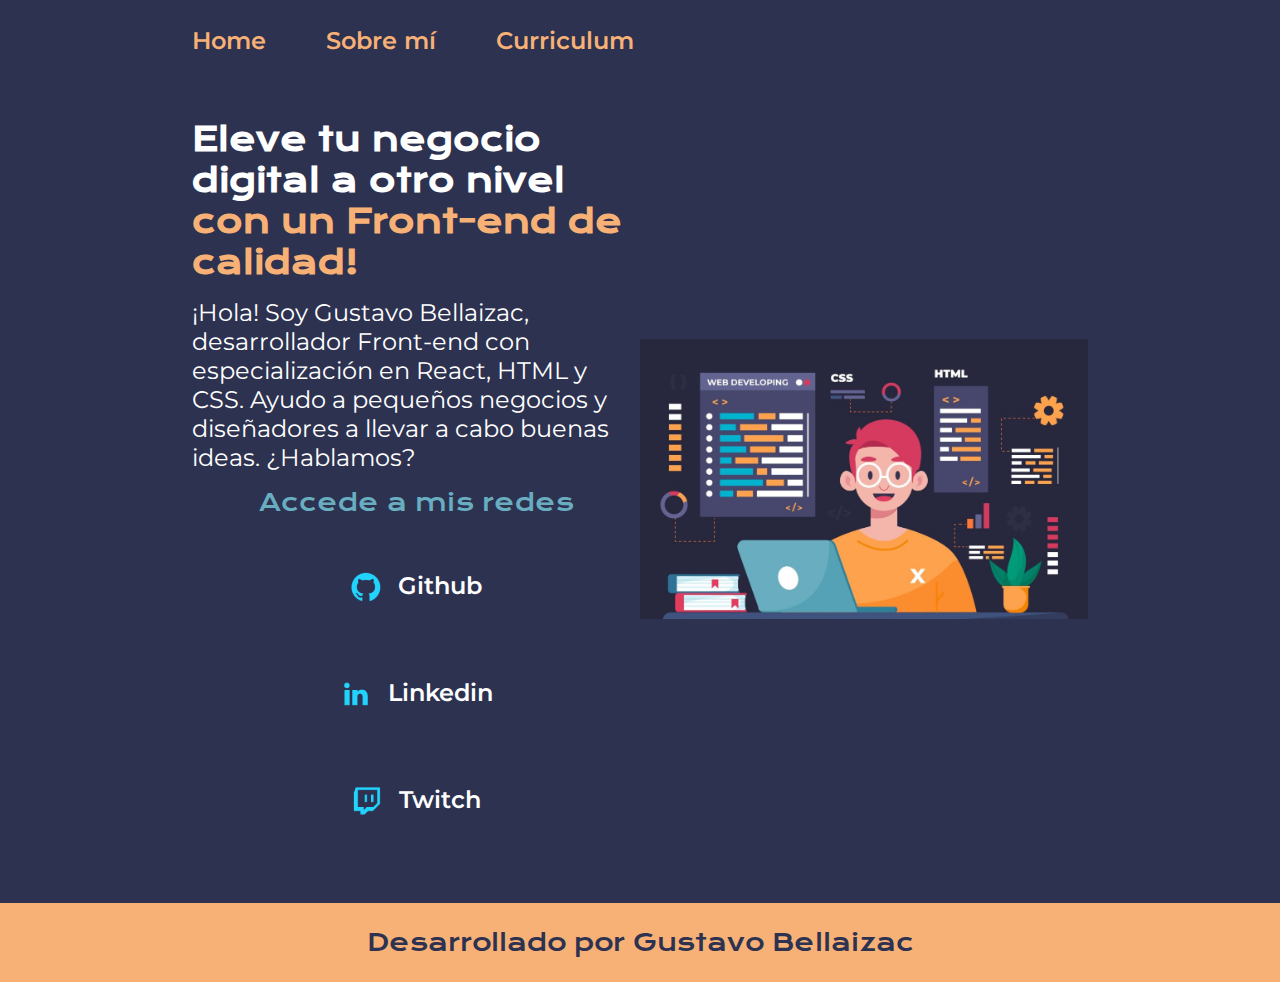
<file: index.html>
<!DOCTYPE html>
<html lang="es-mx">
<head>
    <meta charset="UTF-8"> 
    <meta http-equiv="X-UA-Compatible" content="IE=edge">
    <meta name="viewport" content="width=device-width, initial-scale=1.0">
    <title>Portafolio</title>
    <link rel="stylesheet" href="styles/style.css">

</head>
<body>
    <header class="header">
        <nav class="header__menu">
            <a class="header__menu__link" href="index.html">Home</a>
            <a class="header__menu__link" href="about.html">Sobre mí</a>
            <a class="header__menu__link" href="Curriculum.html">Curriculum</a>
        </nav>
    </header>
    <main class="presentacion">
        <section class="presentacion__contenido">
            <h1 class="presentacion__contenido__titulo">
                Eleve tu negocio digital a otro nivel 
                <strong class="titulo-destaque">con un Front-end de calidad!
                </strong></h1>
                <p class="presentacion__contenido__texto">¡Hola! Soy Gustavo Bellaizac, desarrollador Front-end con
                    especialización en React, HTML y CSS. Ayudo a pequeños
                    negocios y diseñadores a llevar a cabo buenas ideas.
                    ¿Hablamos?

                </p>
                <div class="presentacion__enlaces">
                    <h2 class="presentacion__enlaces__subtitulo">Accede a mis redes</h2>
                    <a class="presentacion__enlaces__link" href="https://github.com/GB-09">
                        <img src="./assets/github.png">
                        Github
                    </a>
                    <a class="presentacion__enlaces__link" href="https://www.linkedin.com/in/gustavo-bellaizac/">
                        <img src="./assets/linkedin.png">
                        Linkedin
                    </a>
                    <a class="presentacion__enlaces__link" href="https://twitch.tv/">
                        <img src="./assets/twitch.png">
                        Twitch
                    </a>
                    
                </div>
               
        </section>
            <img class="presentacion__imagen" src="./assets/imagen1.png" alt="Foto de Gustavo Bellaizac desarrolando un proyecto">
    </main>
    <footer class="footer">
        <p>Desarrollado por Gustavo Bellaizac</p>
    </footer>
</body>
</html>
</file>
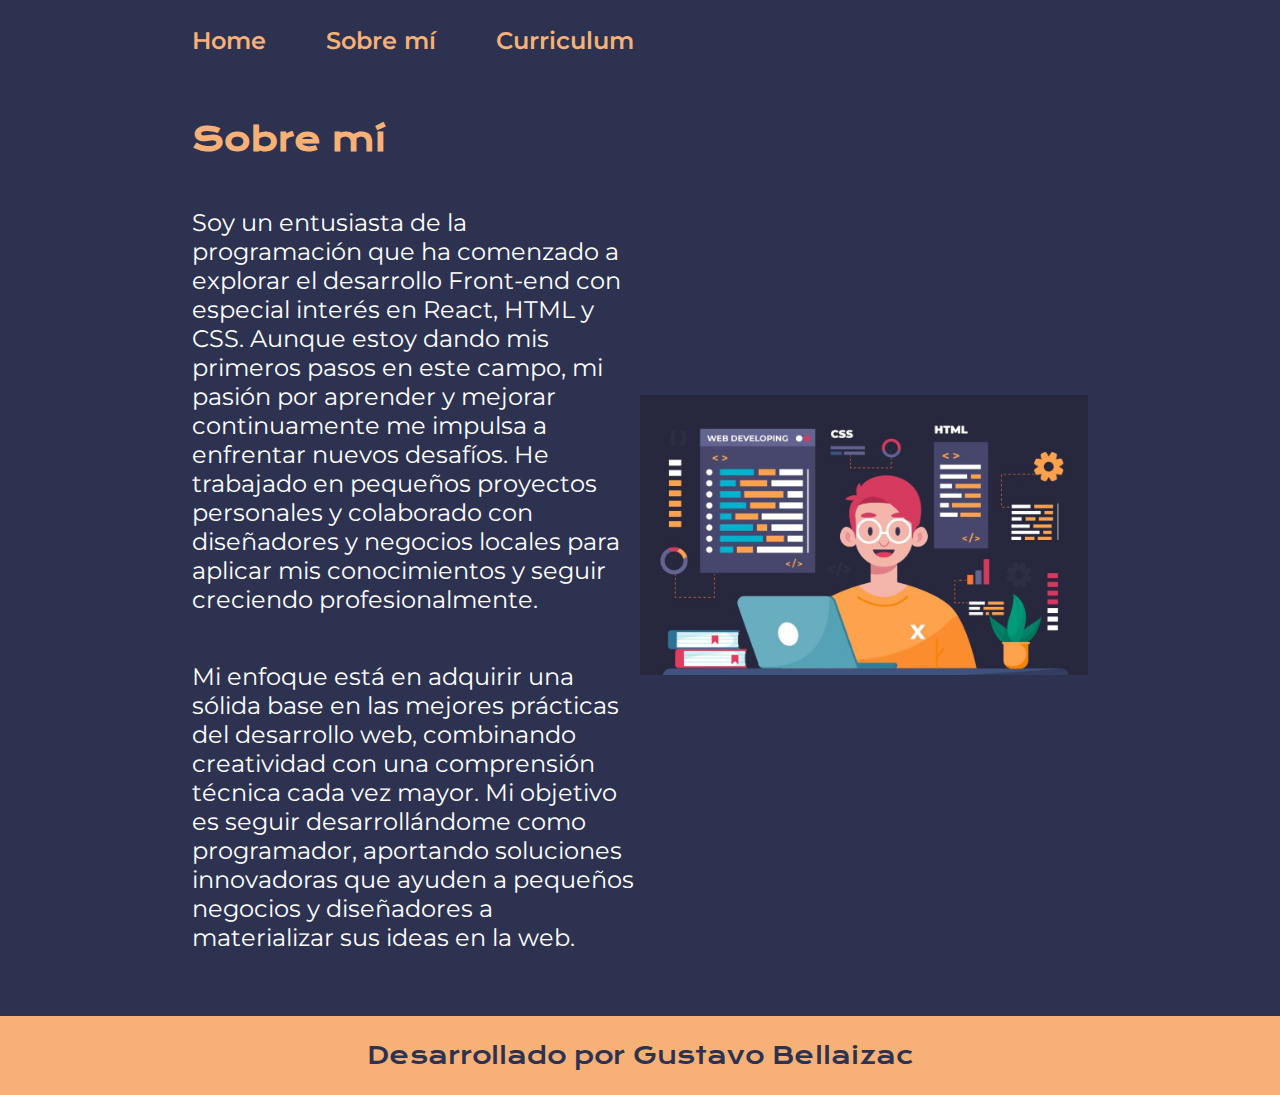
<file: about.html>
<!DOCTYPE html>
<html lang="es-mx">
<head>
    <meta charset="UTF-8">
    <meta name="viewport" content="width=device-width, initial-scale=1.0">
    <title>Portafolio</title>
    <link rel="stylesheet" href="styles/style.css">

</head>
<body>
    <header class="header">
        <nav class="header__menu">
            <a class="header__menu__link" href="index.html">Home</a>
            <a class="header__menu__link" href="about.html">Sobre mí</a>
            <a class="header__menu__link" href="Curriculum.html">Curriculum</a>
        </nav>
    </header>
    <main class="presentacion">
        <section class="presentacion__contenido">
            <h1 class="presentacion__contenido__titulo1">Sobre mí</h1>
                <br>
            <p class="presentacion__contenido__texto1">Soy un entusiasta de la programación que ha comenzado a explorar el desarrollo Front-end con
                     especial interés en React, HTML y CSS. Aunque estoy dando mis primeros pasos en este campo,
                      mi pasión por aprender y mejorar continuamente me impulsa a enfrentar nuevos desafíos. 
                    He trabajado en pequeños proyectos personales y colaborado con diseñadores y negocios locales para aplicar mis conocimientos y 
                    seguir creciendo profesionalmente. </p>
                    <br>   
                <p class="presentacion__contenido__texto1"> Mi enfoque está en adquirir una sólida base en las mejores prácticas del desarrollo web,
                     combinando creatividad con una comprensión técnica cada vez mayor. Mi objetivo es seguir desarrollándome como programador, 
                     aportando soluciones innovadoras que ayuden a pequeños negocios y diseñadores a materializar sus ideas en la web.</p>
               
        </section>
            <img class="presentacion__imagen" src="./assets/imagen1.png" alt="Foto de Ana García desarrolando un proyecto">
    </main>
    <footer class="footer">
        <p>Desarrollado por Gustavo Bellaizac</p>
    </footer>
    
</body>
</html>
</file>
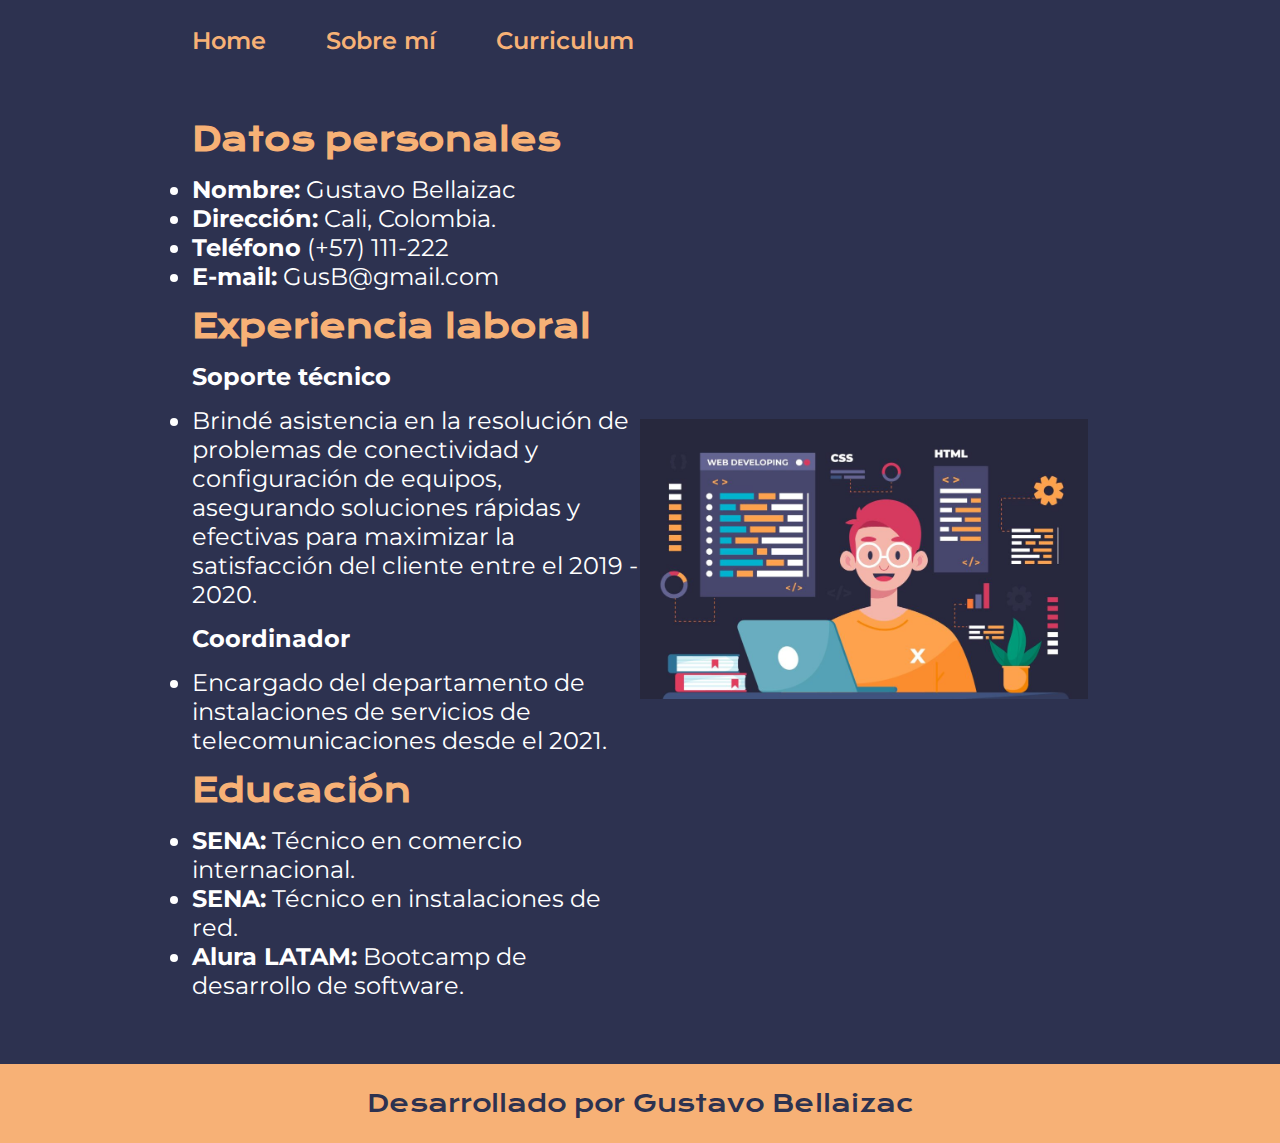
<file: Curriculum.html>
<!DOCTYPE html>
<html lang="es-mx">
<head>
    <meta charset="UTF-8">
    <meta name="viewport" content="width=device-width, initial-scale=1.0">
    <title>Portafolio</title>
    <link rel="stylesheet" href="styles/style.css">

</head>
<body>
    <header class="header">
        <nav class="header__menu">
            <a class="header__menu__link" href="index.html">Home</a>
            <a class="header__menu__link" href="about.html">Sobre mí</a>
            <a class="header__menu__link" href="Curriculum.html">Curriculum</a>
        </nav>
    </header>
    <main class="presentacion">
        <section class="presentacion__contenido">
            <h1 class="presentacion__contenido__titulo1">Datos personales</h1>
            <ul>
                <li class="presentacion__contenido__texto"><strong>Nombre:</strong> Gustavo Bellaizac</li>
                <li class="presentacion__contenido__texto"><strong>Dirección:</strong> Cali, 
                    Colombia.</li>
                <li class="presentacion__contenido__texto"><strong>Teléfono</strong> (+57) 111-222</li>
                <li class="presentacion__contenido__texto"><strong>E-mail:</strong> GusB@gmail.com</li>
 
            </ul>
            <h2 class="presentacion__contenido__titulo1">Experiencia laboral</h2>
            <p class="presentacion__contenido__texto"><strong>Soporte técnico </strong></p>
            <ul>
                <li class="presentacion__contenido__texto">Brindé asistencia en la resolución de problemas de conectividad y configuración de equipos, asegurando soluciones rápidas y efectivas para maximizar la satisfacción del cliente entre el 2019 - 2020.</li>
            </ul>
            <p class="presentacion__contenido__texto"><strong>Coordinador</strong></p>
            <ul>
                <li class="presentacion__contenido__texto">Encargado del departamento de instalaciones de servicios de telecomunicaciones desde el 2021.</li>
            </ul>
            <h3 class="presentacion__contenido__titulo1">Educación</h3>
            <ul>
                <li class="presentacion__contenido__texto"><strong>SENA:</strong>
                    Técnico en comercio internacional.</li>
                <li class="presentacion__contenido__texto"><strong>SENA:</strong>
                Técnico en instalaciones de red.</li>
                <li class="presentacion__contenido__texto"><strong>Alura LATAM:</strong>
                    Bootcamp de desarrollo de software.</li>
            </ul>
        </section>
            <img class="presentacion__imagen" src="./assets/imagen1.png" alt="Foto de Gustavo Bellaizac desarrolando un proyecto">
    </main>
    <footer class="footer">
        <p>Desarrollado por Gustavo Bellaizac</p>
    </footer>
    
</body>
</html>
</file>
<file: styles/style.css>
@import url('https://fonts.googleapis.com/css2?family=Krona+One&family=Montserrat:wght@400;600&display=swap');


:root {
    --color-primaria: #2d3250;
    --color-secundaria: #ffffff;
    --color-terciaria: #f7b176;
    --color-cuaternario: #69adc0;
    --color-hover: #272727;

    --fuente-krona: 'Krona One', sans-serif;
    --fuente-montserrat: 'Montserrat', sans-serif;
}

* {
    padding: 0;
    margin:0;
}

body{
    box-sizing: border-box;
    background-color: var(--color-primaria);
    color: var(--color-secundaria);
}

.header{
    padding: 2% 0% 0% 15%;
}

.header__menu{
    display: flex;
    gap: 60px;
}
.header__menu__link{
    font-family: var(--fuente-montserrat);
    font-size: 1.5rem;
    font-weight: 600;
    color: var(--color-terciaria);
    text-decoration: none;

}

.presentacion {
    padding: 5% 15%;
    display: flex;
    align-items: center;
    justify-content: space-between;
}

.presentacion__contenido{
    width: 50%;
    display: flex;
    flex-direction: column;
    gap: 15px;
}

.presentacion__contenido__titulo{
    font-size: 2rem;
    font-family: var(--fuente-krona);
    color: var(--color-secundaria);
}

.titulo-destaque {
    color: var(--color-terciaria); ;
}

.presentacion__contenido__titulo1{
    font-size: 2rem;
    font-family: var(--fuente-krona);
    color: var(--color-terciaria)

}

.presentacion__contenido__texto{
    font-size: 1.5rem;
    font-family: var(--fuente-montserrat);
}
.presentacion__contenido__texto1{
    font-size: 1.5rem;
    font-family: var(--fuente-montserrat);
}

.presentacion__enlaces{
    display: flex;
    flex-direction: column;
    justify-content: space-between;
    align-items: center;
    gap: 32px;
    color: var(--color-cuaternario)
}

.presentacion__enlaces__subtitulo{
    font-family: var(--fuente-krona);
    font-weight: 400;
    font-size: 1.5rem;
}
.presentacion__enlaces__link{
      display: flex;
      justify-content: center;
      gap: 16px;
      /*border: 2px solid var(--color-terciaria);*/
      width: 50%;
      text-align: center;
      border-radius: 8px;
      font-size: 1.5rem;
      font-weight: 600;
      padding: 21.5px 0;
      text-decoration: none;
      color: var(--color-secundaria);
      font-family: var(--fuente-montserrat);


}

.presentacion__enlaces__link:hover{
    background-color: var(--color-primaria);
   /* padding: 1.7%;*/
    transform: scale(1.1);
    transition: 0.7s;
    border: 2px solid var(--color-terciaria);
    cursor: pointer;
}
.header__menu__link:hover{
color: #ffffff;
transform: scale(1.1);
transition: 0.7s;

}

.presentacion__imagen{
    width: 50%;
  
}

.footer{
    color:var(--color-primaria);
    background-color: var(--color-terciaria);
    padding: 24px;
    text-align: center;
    font-family: var(--fuente-krona);
    font-size: 1.5rem;
    font-weight: 400;
}

@media (max-width: 1200px) {

    .header{
         padding: 10%;  
    }
    .header__menu{
        justify-content: center;
    }
    .presentacion{
        flex-direction: column-reverse;
        padding: 5%;
        
    }

    .presentacion__contenido{
        width: auto;
    }
    .presentacion__imagen{
        padding: 0% 0% 10% 0% ;
    }
}
</file>
